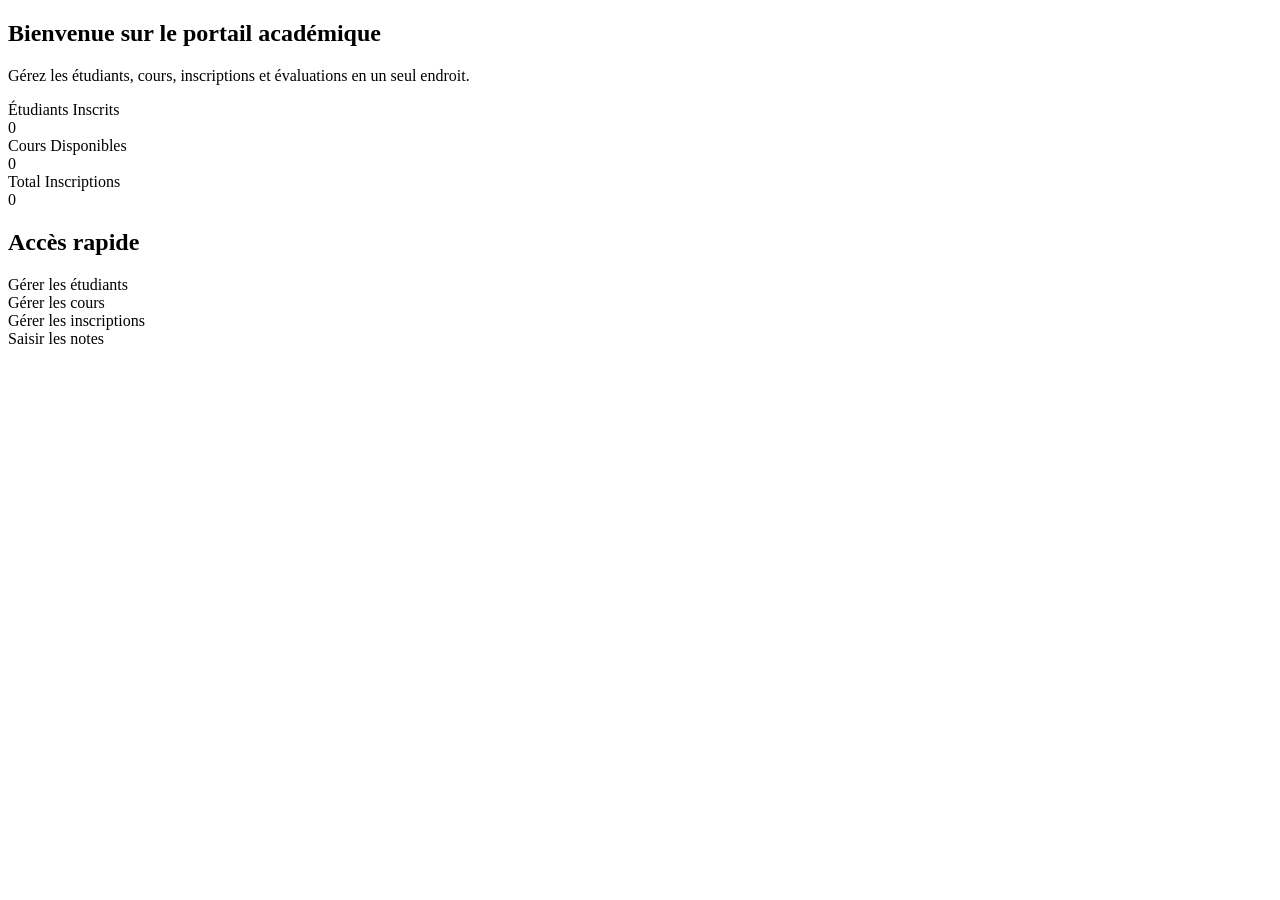
<file: src/main/resources/templates/dashboard/index.html>
<!DOCTYPE html>
<html xmlns:th="http://www.thymeleaf.org" th:replace="~{layout/base :: layout(~{::content})}">
<body>
<div th:fragment="content">

    <section class="d-flex align-items-center justify-content-between gap-4 flex-wrap rounded-4 p-4 p-md-5 mb-4 border border-primary border-opacity-25 dashboard-welcome">
        <div>
            <h1 class="h2 fw-bold mb-2">Bienvenue sur le portail académique</h1>
            <p class="text-app-muted mb-0">Gérez les étudiants, cours, inscriptions et évaluations en un seul endroit.</p>
        </div>
        <div class="dashboard-welcome-icon d-flex align-items-center justify-content-center rounded-4 flex-shrink-0">
            <i class="bi bi-mortarboard-fill"></i>
        </div>
    </section>

    <div class="row g-4 mb-4">
        <div class="col-12 col-lg-4">
            <div class="card h-100 bg-app-panel border-app rounded-4 shadow-app transition-app hover-lift dashboard-stat dashboard-stat-cyan">
                <div class="card-body d-flex align-items-center gap-4 p-4">
                    <div class="dashboard-stat-icon dashboard-stat-icon-cyan d-flex align-items-center justify-content-center rounded-4 flex-shrink-0"><i class="bi bi-people-fill"></i></div>
                    <div>
                        <div class="text-app-muted fw-medium small">Étudiants Inscrits</div>
                        <div class="display-6 fw-bold lh-1 mt-2" th:text="${totalEtudiants}">0</div>
                    </div>
                </div>
            </div>
        </div>
        <div class="col-12 col-lg-4">
            <div class="card h-100 bg-app-panel border-app rounded-4 shadow-app transition-app hover-lift dashboard-stat dashboard-stat-green">
                <div class="card-body d-flex align-items-center gap-4 p-4">
                    <div class="dashboard-stat-icon dashboard-stat-icon-green d-flex align-items-center justify-content-center rounded-4 flex-shrink-0"><i class="bi bi-journal-bookmark-fill"></i></div>
                    <div>
                        <div class="text-app-muted fw-medium small">Cours Disponibles</div>
                        <div class="display-6 fw-bold lh-1 mt-2" th:text="${totalCours}">0</div>
                    </div>
                </div>
            </div>
        </div>
        <div class="col-12 col-lg-4">
            <div class="card h-100 bg-app-panel border-app rounded-4 shadow-app transition-app hover-lift dashboard-stat dashboard-stat-yellow">
                <div class="card-body d-flex align-items-center gap-4 p-4">
                    <div class="dashboard-stat-icon dashboard-stat-icon-yellow d-flex align-items-center justify-content-center rounded-4 flex-shrink-0"><i class="bi bi-card-checklist"></i></div>
                    <div>
                        <div class="text-app-muted fw-medium small">Total Inscriptions</div>
                        <div class="display-6 fw-bold lh-1 mt-2" th:text="${totalInscriptions}">0</div>
                    </div>
                </div>
            </div>
        </div>
    </div>

    <h2 class="h5 fw-semibold mb-3">Accès rapide</h2>
    <div class="row g-3">
        <div class="col-12 col-sm-6 col-xl-3">
            <a th:href="@{/etudiants}" class="card h-100 bg-app-panel border-app rounded-4 text-white text-decoration-none transition-app hover-shift">
                <span class="card-body d-flex align-items-center gap-3 p-3">
                    <i class="bi bi-people fs-4 text-info"></i>
                    <span class="fw-medium">Gérer les étudiants</span>
                </span>
            </a>
        </div>
        <div class="col-12 col-sm-6 col-xl-3">
            <a th:href="@{/cours}" class="card h-100 bg-app-panel border-app rounded-4 text-white text-decoration-none transition-app hover-shift">
                <span class="card-body d-flex align-items-center gap-3 p-3">
                    <i class="bi bi-journal-bookmark fs-4 text-info"></i>
                    <span class="fw-medium">Gérer les cours</span>
                </span>
            </a>
        </div>
        <div class="col-12 col-sm-6 col-xl-3">
            <a th:href="@{/inscriptions}" class="card h-100 bg-app-panel border-app rounded-4 text-white text-decoration-none transition-app hover-shift">
                <span class="card-body d-flex align-items-center gap-3 p-3">
                    <i class="bi bi-card-checklist fs-4 text-info"></i>
                    <span class="fw-medium">Gérer les inscriptions</span>
                </span>
            </a>
        </div>
        <div class="col-12 col-sm-6 col-xl-3">
            <a th:href="@{/notes}" class="card h-100 bg-app-panel border-app rounded-4 text-white text-decoration-none transition-app hover-shift">
                <span class="card-body d-flex align-items-center gap-3 p-3">
                    <i class="bi bi-award fs-4 text-info"></i>
                    <span class="fw-medium">Saisir les notes</span>
                </span>
            </a>
        </div>
    </div>

</div>
</body>
</html>
</file>
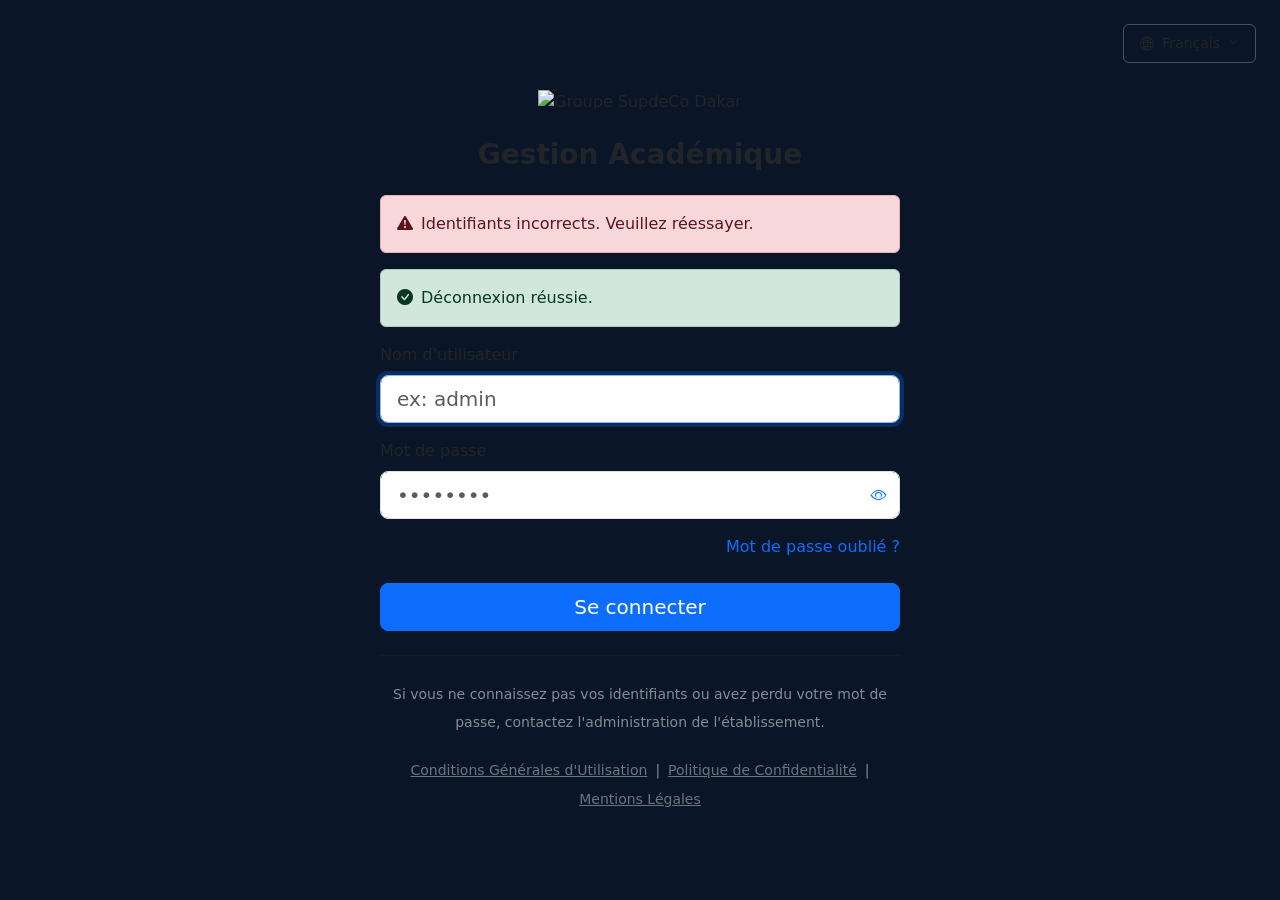
<file: src/main/resources/templates/auth/login.html>
<!DOCTYPE html>
<html xmlns:th="http://www.thymeleaf.org">
<head>
    <meta charset="UTF-8">
    <meta name="viewport" content="width=device-width, initial-scale=1.0">
    <title>Connexion - Groupe SupdeCo Dakar</title>
    <link rel="preconnect" href="https://fonts.googleapis.com">
    <link rel="preconnect" href="https://fonts.gstatic.com" crossorigin>
    <link href="https://cdn.jsdelivr.net/npm/bootstrap@5.3.0/dist/css/bootstrap.min.css" rel="stylesheet">
    <link rel="stylesheet" href="https://cdn.jsdelivr.net/npm/bootstrap-icons@1.11.0/font/bootstrap-icons.css">
    <link rel="stylesheet" th:href="@{/css/style.css}">
</head>
<body>

<main class="min-vh-100 d-flex flex-column align-items-center justify-content-center position-relative p-4" style="background-color: #0a1628">

    <div class="position-absolute top-0 end-0 m-4 d-inline-flex align-items-center gap-2 border border-white border-opacity-25 rounded-2 px-3 py-2 small">
        <i class="bi bi-globe2"></i>
        <span>Français</span>
        <i class="bi bi-chevron-down" style="font-size: 0.7rem;"></i>
    </div>

    <div class="w-100 text-center" style="max-width: 520px">

        <img th:src="@{/images/logo.png}" alt="Groupe SupdeCo Dakar" class="img-fluid mb-4" style="max-height: 110px">

        <h1 class="h3 fw-bold mb-4">Gestion Académique</h1>

        <div th:if="${param.error}" class="alert alert-danger d-flex align-items-center gap-2 text-start">
            <i class="bi bi-exclamation-triangle-fill"></i>
            <span>Identifiants incorrects. Veuillez réessayer.</span>
        </div>
        <div th:if="${param.logout}" class="alert alert-success d-flex align-items-center gap-2 text-start">
            <i class="bi bi-check-circle-fill"></i>
            <span>Déconnexion réussie.</span>
        </div>

        <form class="text-start" th:action="@{/connexion}" method="post">

            <div class="mb-3">
                <label for="username" class="form-label text-app-muted">Nom d'utilisateur</label>
                <input type="text" class="form-control form-control-lg" id="username" name="username" placeholder="ex: admin" required autofocus>
            </div>

            <div class="mb-3 position-relative">
                <label for="password" class="form-label text-app-muted">Mot de passe</label>
                <input type="password" class="form-control form-control-lg pe-5" id="password" name="password" placeholder="••••••••" required>
                <button type="button" class="btn btn-link text-app-subtle position-absolute end-0 bottom-0 mb-1" id="togglePassword" aria-label="Afficher le mot de passe">
                    <i class="bi bi-eye" id="toggleIcon"></i>
                </button>
            </div>

            <a href="#" class="d-block text-end text-decoration-none mb-4" onclick="return false;">Mot de passe oublié ?</a>

            <button type="submit" class="btn btn-primary btn-lg w-100">Se connecter</button>

        </form>

        <hr class="border-secondary border-opacity-25 my-4">

        <p class="text-white-50 small lh-lg mb-0">
            Si vous ne connaissez pas vos identifiants ou avez perdu votre mot de passe,
            contactez l'administration de l'établissement.
        </p>

        <div class="d-flex flex-wrap justify-content-center gap-2 mt-4 small">
            <a href="#" class="link-secondary" onclick="return false;">Conditions Générales d'Utilisation</a><span class="text-white-50">|</span>
            <a href="#" class="link-secondary" onclick="return false;">Politique de Confidentialité</a><span class="text-white-50">|</span>
            <a href="#" class="link-secondary" onclick="return false;">Mentions Légales</a>
        </div>

    </div>
</main>

<script>
    document.getElementById('togglePassword').addEventListener('click', function () {
        var input = document.getElementById('password');
        var icon = document.getElementById('toggleIcon');
        if (input.type === 'password') {
            input.type = 'text';
            icon.classList.replace('bi-eye', 'bi-eye-slash');
        } else {
            input.type = 'password';
            icon.classList.replace('bi-eye-slash', 'bi-eye');
        }
    });
</script>

</body>
</html>
</file>
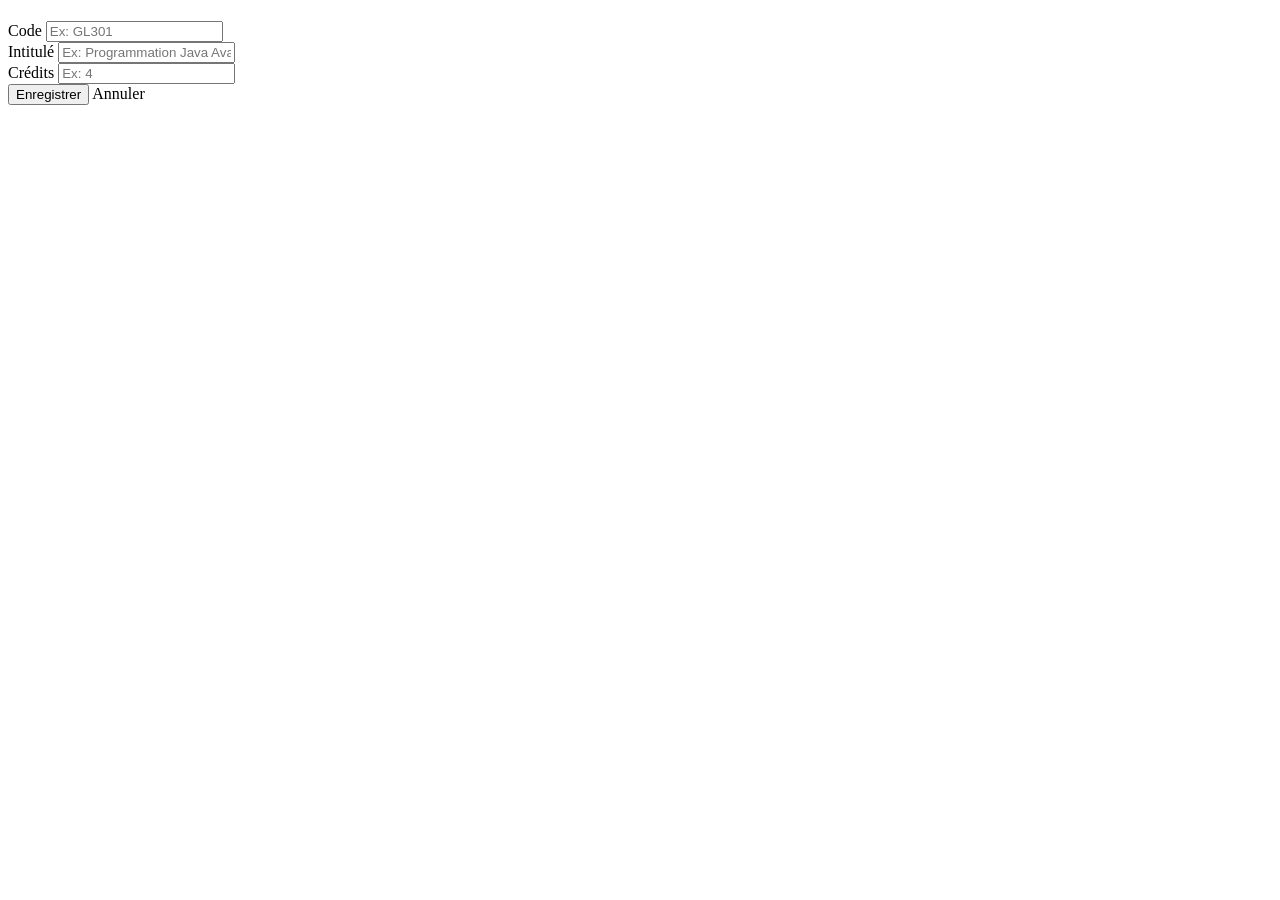
<file: src/main/resources/templates/cours/form.html>
<!DOCTYPE html>
<html xmlns:th="http://www.thymeleaf.org" th:replace="~{layout/base :: layout(~{::content})}">
<body>
<div th:fragment="content">

    <div class="d-flex flex-wrap justify-content-between align-items-start gap-3 mb-4">
        <div>
            <h1 class="h3 fw-bold mb-1" th:text="${cours.id == null ? 'Nouveau Cours' : 'Modifier Cours'}"></h1>
            <p class="text-app-muted mb-0" th:text="${cours.id == null ? 'Ajoutez un nouveau cours au catalogue' : 'Modifiez les informations du cours'}"></p>
        </div>
    </div>

    <div class="card bg-app-panel border-app rounded-4 shadow-app">
        <div class="card-body p-4 p-md-5">
            <form th:action="@{/cours/enregistrer}" th:object="${cours}" method="post">
                <input type="hidden" th:field="*{id}">

                <div class="mb-3">
                    <label for="code" class="form-label text-app-muted">Code</label>
                    <input type="text" class="form-control" id="code" th:field="*{code}" placeholder="Ex: GL301" required>
                </div>

                <div class="mb-3">
                    <label for="intitule" class="form-label text-app-muted">Intitulé</label>
                    <input type="text" class="form-control" id="intitule" th:field="*{intitule}" placeholder="Ex: Programmation Java Avancée" required>
                </div>

                <div class="mb-3">
                    <label for="credits" class="form-label text-app-muted">Crédits</label>
                    <input type="number" class="form-control" id="credits" th:field="*{credits}" required min="1" placeholder="Ex: 4">
                </div>

                <div class="d-flex gap-2 mt-4 pt-4 border-top border-app">
                    <button type="submit" class="btn btn-primary">
                        <i class="bi bi-check-lg"></i> Enregistrer
                    </button>
                    <a th:href="@{/cours}" class="btn btn-outline-light">
                        <i class="bi bi-arrow-left"></i> Annuler
                    </a>
                </div>
            </form>
        </div>
    </div>

</div>
</body>
</html>
</file>
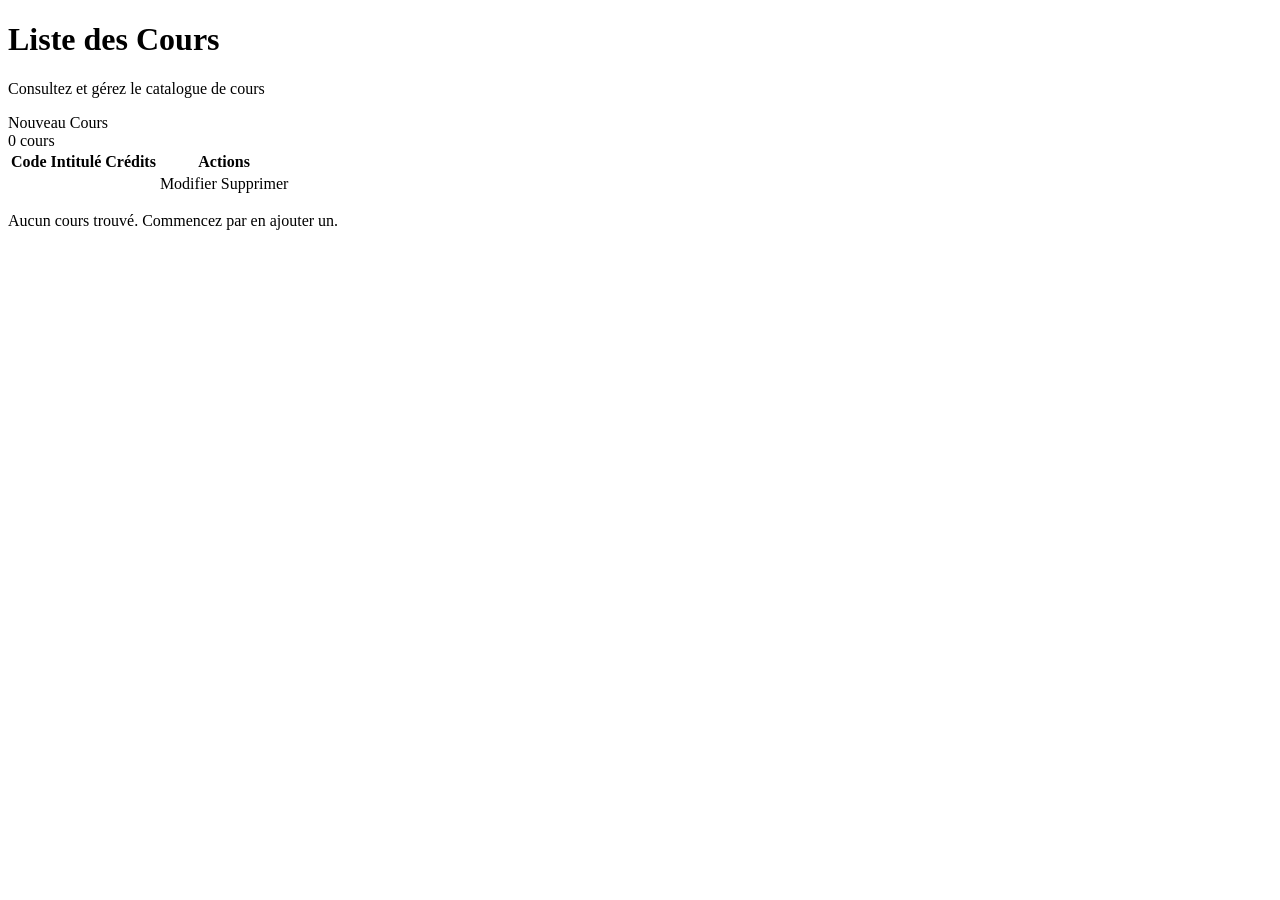
<file: src/main/resources/templates/cours/liste.html>
<!DOCTYPE html>
<html xmlns:th="http://www.thymeleaf.org" th:replace="~{layout/base :: layout(~{::content})}">
<body>
<div th:fragment="content">

    <div class="d-flex flex-wrap justify-content-between align-items-start gap-3 mb-4">
        <div>
            <h1 class="h3 fw-bold mb-1">Liste des Cours</h1><p class="text-app-muted mb-0">Consultez et gérez le catalogue de cours</p>
        </div>
        <a th:href="@{/cours/nouveau}" class="btn btn-primary">
            <i class="bi bi-plus-circle"></i> Nouveau Cours
        </a>
    </div>

    <div class="card bg-app-panel border-app rounded-4 shadow-app">
        <div class="card-body p-0" th:if="${!#lists.isEmpty(cours)}">
            <div class="d-inline-flex align-items-center gap-2 m-4 px-3 py-1 rounded-pill border border-app text-app-muted small">
                <i class="bi bi-journal-bookmark"></i>
                <span th:text="${#lists.size(cours)} + ' cours'">0 cours</span>
            </div>
            <div class="table-responsive">
                <table class="table align-middle mb-0">
                    <thead>
                        <tr>
                            <th>Code</th>
                            <th>Intitulé</th>
                            <th>Crédits</th>
                            <th>Actions</th>
                        </tr>
                    </thead>
                    <tbody>
                        <tr th:each="c : ${cours}">
                            <td><span class="badge text-bg-primary font-monospace" th:text="${c.code}"></span></td>
                            <td th:text="${c.intitule}"></td>
                            <td><span class="badge text-bg-secondary" th:text="${c.credits} + ' crédits'"></span></td>
                            <td class="text-nowrap">
                                <a th:href="@{/cours/modifier/{id}(id=${c.id})}" class="btn btn-sm btn-outline-warning">
                                    <i class="bi bi-pencil"></i> Modifier
                                </a>
                                <a th:href="@{/cours/supprimer/{id}(id=${c.id})}" class="btn btn-sm btn-outline-danger" onclick="return confirm('Êtes-vous sûr ?')">
                                    <i class="bi bi-trash"></i> Supprimer
                                </a>
                            </td>
                        </tr>
                    </tbody>
                </table>
            </div>
        </div>
        <div class="text-center text-app-subtle p-5" th:if="${#lists.isEmpty(cours)}">
            <i class="bi bi-journal-bookmark"></i>
            <p>Aucun cours trouvé. Commencez par en ajouter un.</p>
        </div>
    </div>

</div>
</body>
</html>
</file>
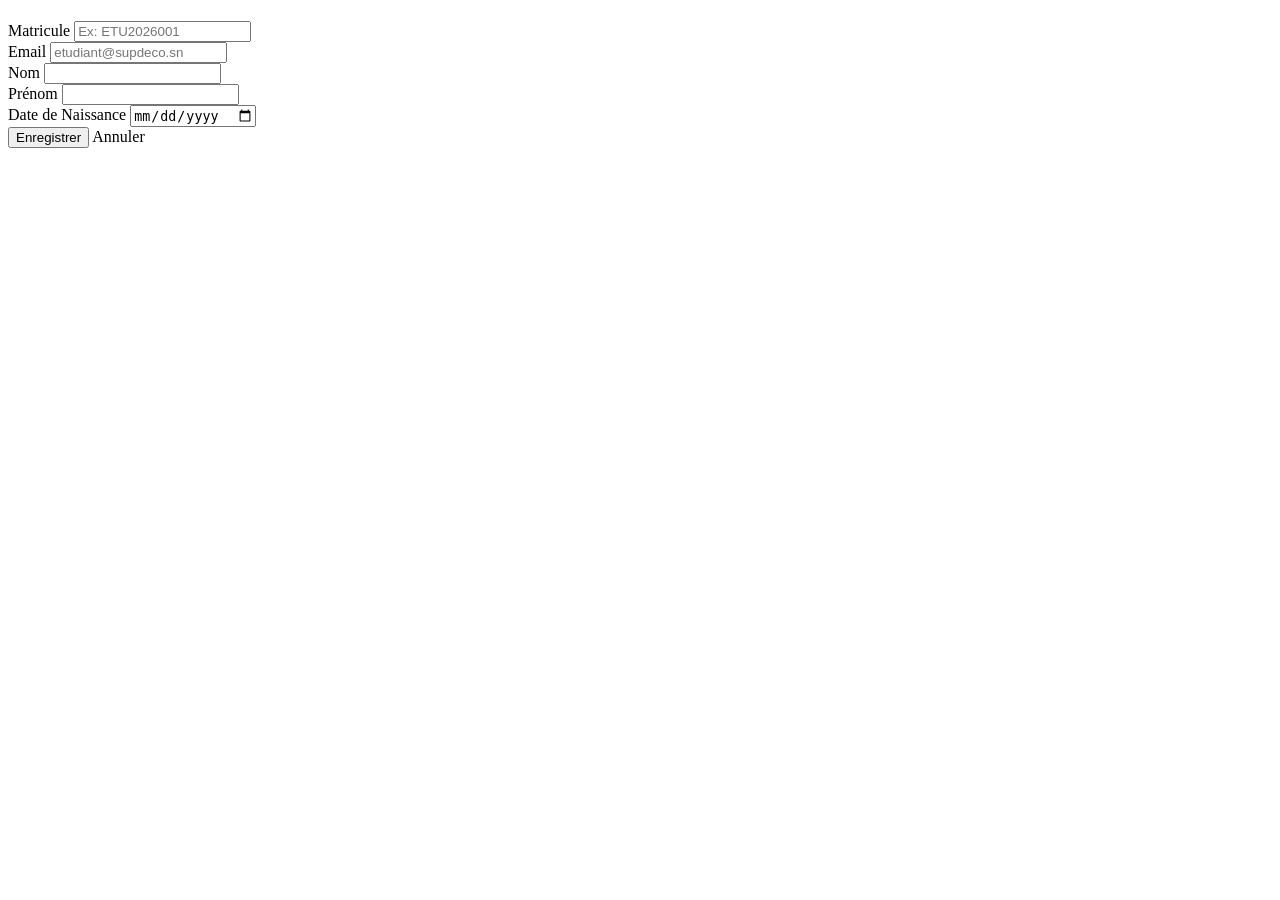
<file: src/main/resources/templates/etudiant/form.html>
<!DOCTYPE html>
<html xmlns:th="http://www.thymeleaf.org" th:replace="~{layout/base :: layout(~{::content})}">
<body>
<div th:fragment="content">

    <div class="d-flex flex-wrap justify-content-between align-items-start gap-3 mb-4">
        <div>
            <h1 class="h3 fw-bold mb-1" th:text="${etudiant.id == null ? 'Nouvel Étudiant' : 'Modifier Étudiant'}"></h1>
            <p class="text-app-muted mb-0" th:text="${etudiant.id == null ? 'Remplissez les informations pour créer un étudiant' : 'Modifiez les informations de cet étudiant'}"></p>
        </div>
    </div>

    <div class="card bg-app-panel border-app rounded-4 shadow-app"><div class="card-body p-4 p-md-5">
            <form th:action="@{/etudiants/enregistrer}" th:object="${etudiant}" method="post">
                <input type="hidden" th:field="*{id}">

                <div class="row">
                    <div class="col-md-6 mb-3">
                        <label for="matricule" class="form-label text-app-muted">Matricule</label>
                        <input type="text" class="form-control" id="matricule" th:field="*{matricule}" placeholder="Ex: ETU2026001" required>
                    </div>
                    <div class="col-md-6 mb-3">
                        <label for="email" class="form-label text-app-muted">Email</label>
                        <input type="email" class="form-control" id="email" th:field="*{email}" placeholder="etudiant@supdeco.sn" required>
                    </div>
                </div>

                <div class="row">
                    <div class="col-md-6 mb-3">
                        <label for="nom" class="form-label text-app-muted">Nom</label>
                        <input type="text" class="form-control" id="nom" th:field="*{nom}" required>
                    </div>
                    <div class="col-md-6 mb-3">
                        <label for="prenom" class="form-label text-app-muted">Prénom</label>
                        <input type="text" class="form-control" id="prenom" th:field="*{prenom}" required>
                    </div>
                </div>

                <div class="mb-3">
                    <label for="dateNaissance" class="form-label text-app-muted">Date de Naissance</label>
                    <input type="date" class="form-control" id="dateNaissance" th:field="*{dateNaissance}">
                </div>

                <div class="d-flex gap-2 mt-4 pt-4 border-top border-app">
                    <button type="submit" class="btn btn-primary">
                        <i class="bi bi-check-lg"></i> Enregistrer
                    </button>
                    <a th:href="@{/etudiants}" class="btn btn-outline-light">
                        <i class="bi bi-arrow-left"></i> Annuler
                    </a>
                </div>
            </form>
        </div>
    </div>

</div>
</body>
</html>
</file>
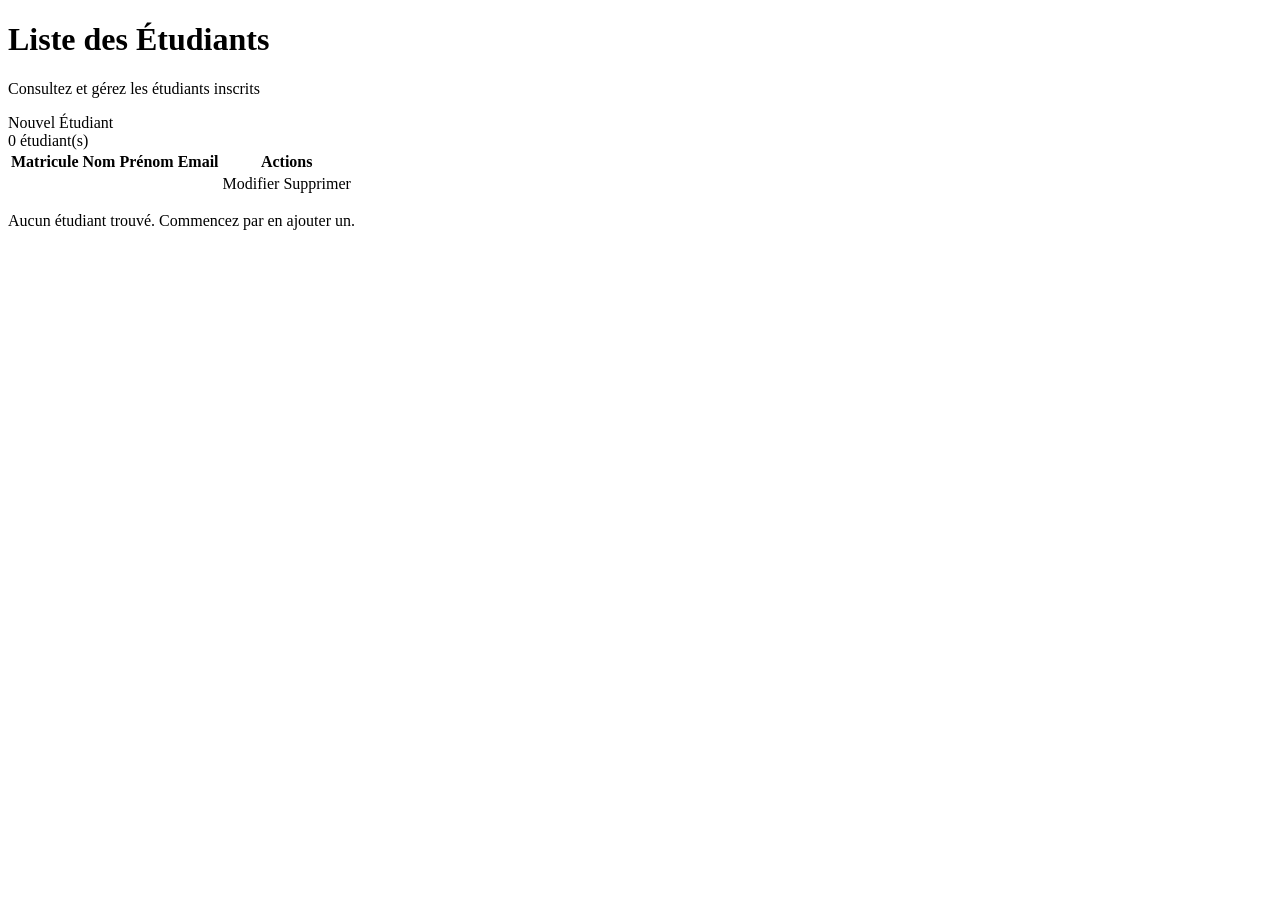
<file: src/main/resources/templates/etudiant/liste.html>
<!DOCTYPE html>
<html xmlns:th="http://www.thymeleaf.org" th:replace="~{layout/base :: layout(~{::content})}">
<body>
<div th:fragment="content">

    <div class="d-flex flex-wrap justify-content-between align-items-start gap-3 mb-4">
        <div>
            <h1 class="h3 fw-bold mb-1">Liste des Étudiants</h1><p class="text-app-muted mb-0">Consultez et gérez les étudiants inscrits</p>
        </div>
        <a th:href="@{/etudiants/nouveau}" class="btn btn-primary">
            <i class="bi bi-plus-circle"></i> Nouvel Étudiant
        </a>
    </div>

    <div class="card bg-app-panel border-app rounded-4 shadow-app">
        <div class="card-body p-0" th:if="${!#lists.isEmpty(etudiants)}">
            <div class="d-inline-flex align-items-center gap-2 m-4 px-3 py-1 rounded-pill border border-app text-app-muted small">
                <i class="bi bi-people"></i>
                <span th:text="${#lists.size(etudiants)} + ' étudiant(s)'">0 étudiant(s)</span>
            </div>
            <div class="table-responsive">
                <table class="table align-middle mb-0">
                    <thead>
                        <tr>
                            <th>Matricule</th>
                            <th>Nom</th>
                            <th>Prénom</th>
                            <th>Email</th>
                            <th>Actions</th>
                        </tr>
                    </thead>
                    <tbody>
                        <tr th:each="etudiant : ${etudiants}">
                            <td><span class="badge text-bg-primary font-monospace" th:text="${etudiant.matricule}"></span></td>
                            <td th:text="${etudiant.nom}"></td>
                            <td th:text="${etudiant.prenom}"></td>
                            <td th:text="${etudiant.email}"></td>
                            <td class="text-nowrap">
                                <a th:href="@{/etudiants/modifier/{id}(id=${etudiant.id})}" class="btn btn-sm btn-outline-warning">
                                    <i class="bi bi-pencil"></i> Modifier
                                </a>
                                <a th:href="@{/etudiants/supprimer/{id}(id=${etudiant.id})}" class="btn btn-sm btn-outline-danger" onclick="return confirm('Êtes-vous sûr ?')">
                                    <i class="bi bi-trash"></i> Supprimer
                                </a>
                            </td>
                        </tr>
                    </tbody>
                </table>
            </div>
        </div>
        <div class="text-center text-app-subtle p-5" th:if="${#lists.isEmpty(etudiants)}">
            <i class="bi bi-people"></i>
            <p>Aucun étudiant trouvé. Commencez par en ajouter un.</p>
        </div>
    </div>

</div>
</body>
</html>
</file>
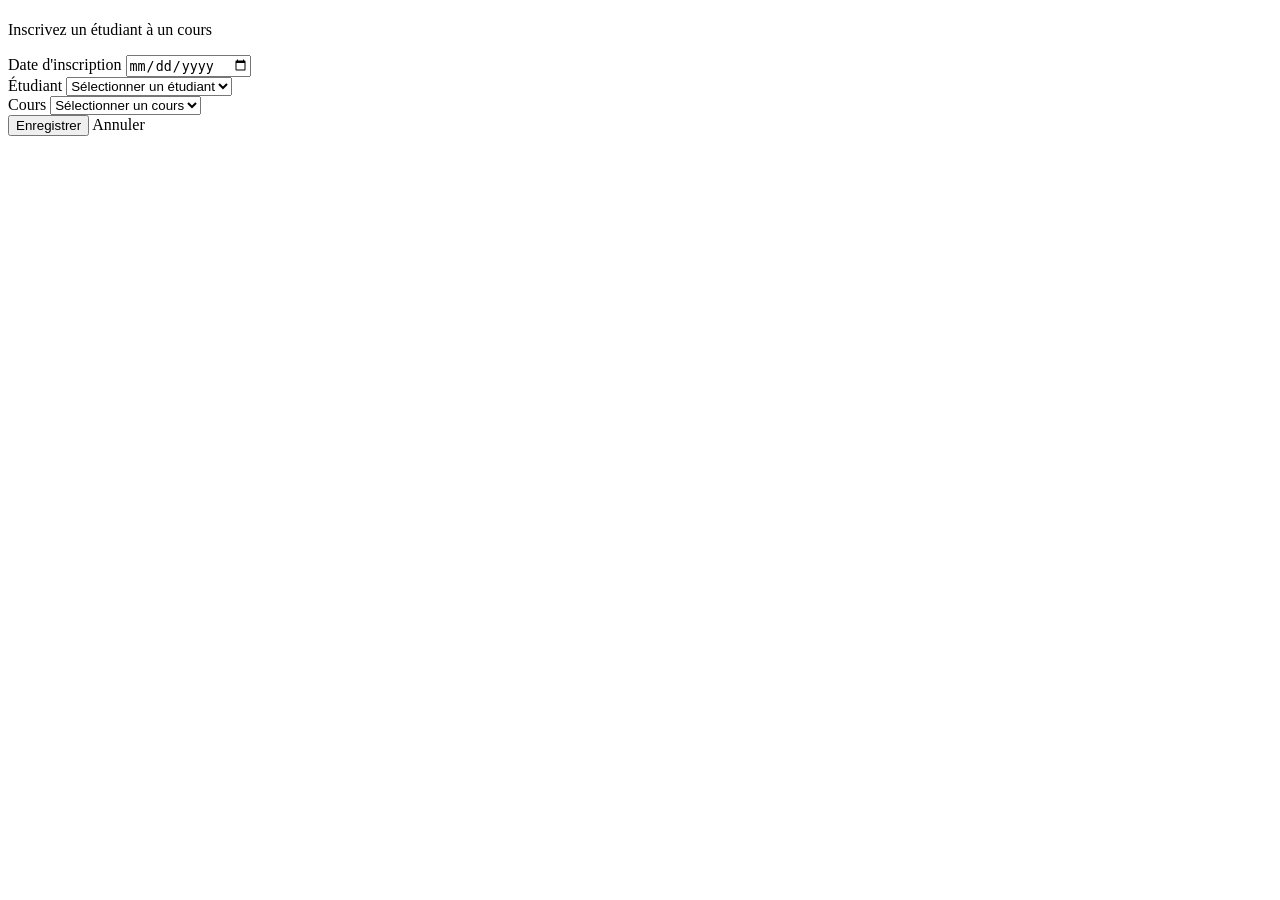
<file: src/main/resources/templates/inscription/form.html>
<!DOCTYPE html>
<html xmlns:th="http://www.thymeleaf.org" th:replace="~{layout/base :: layout(~{::content})}">
<body>
<div th:fragment="content">

    <div class="d-flex flex-wrap justify-content-between align-items-start gap-3 mb-4">
        <div>
            <h1 class="h3 fw-bold mb-1" th:text="${inscription.id == null ? 'Nouvelle Inscription' : 'Modifier Inscription'}"></h1>
            <p class="text-app-muted mb-0">Inscrivez un étudiant à un cours</p>
        </div>
    </div>

    <div class="card bg-app-panel border-app rounded-4 shadow-app"><div class="card-body p-4 p-md-5">
            <form th:action="@{/inscriptions/enregistrer}" th:object="${inscription}" method="post">
                <input type="hidden" th:field="*{id}">

                <div class="mb-3">
                    <label for="dateInscription" class="form-label text-app-muted">Date d'inscription</label>
                    <input type="date" class="form-control" id="dateInscription" th:field="*{dateInscription}" required>
                </div>

                <div class="mb-3">
                    <label for="etudiant" class="form-label text-app-muted">Étudiant</label>
                    <select class="form-select" id="etudiant" th:field="*{etudiant}" required>
                        <option value="">Sélectionner un étudiant</option>
                        <option th:each="etu : ${etudiants}" th:value="${etu.id}" th:text="${etu.matricule + ' - ' + etu.prenom + ' ' + etu.nom}"></option>
                    </select>
                </div>

                <div class="mb-3">
                    <label for="cours" class="form-label text-app-muted">Cours</label>
                    <select class="form-select" id="cours" th:field="*{cours}" required>
                        <option value="">Sélectionner un cours</option>
                        <option th:each="c : ${coursList}" th:value="${c.id}" th:text="${c.code + ' - ' + c.intitule}"></option>
                    </select>
                </div>

                <div class="d-flex gap-2 mt-4 pt-4 border-top border-app">
                    <button type="submit" class="btn btn-primary">
                        <i class="bi bi-check-lg"></i> Enregistrer
                    </button>
                    <a th:href="@{/inscriptions}" class="btn btn-outline-light">
                        <i class="bi bi-arrow-left"></i> Annuler
                    </a>
                </div>
            </form>
        </div>
    </div>

</div>
</body>
</html>
</file>
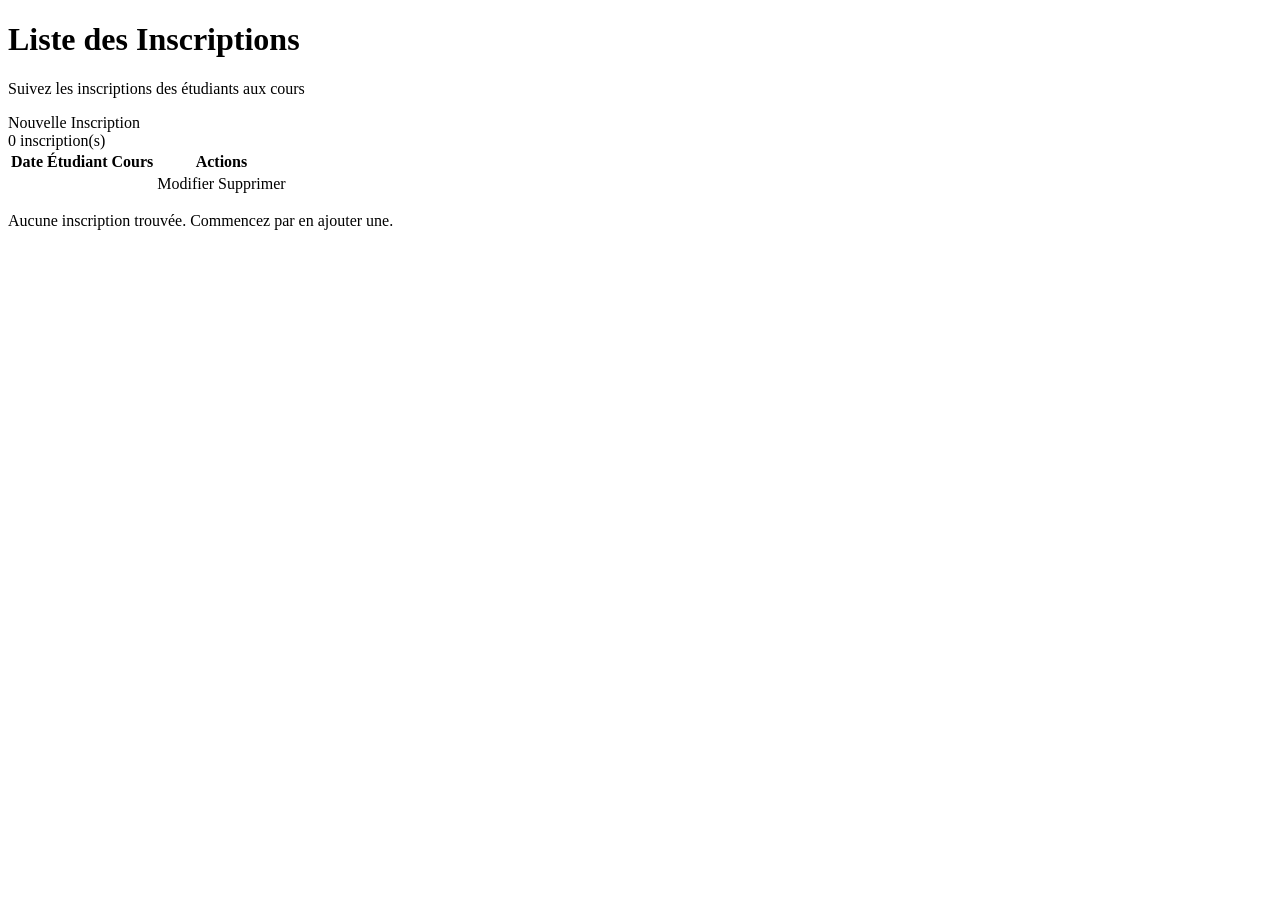
<file: src/main/resources/templates/inscription/liste.html>
<!DOCTYPE html>
<html xmlns:th="http://www.thymeleaf.org" th:replace="~{layout/base :: layout(~{::content})}">
<body>
<div th:fragment="content">

    <div class="d-flex flex-wrap justify-content-between align-items-start gap-3 mb-4">
        <div>
            <h1 class="h3 fw-bold mb-1">Liste des Inscriptions</h1><p class="text-app-muted mb-0">Suivez les inscriptions des étudiants aux cours</p>
        </div>
        <a th:href="@{/inscriptions/nouveau}" class="btn btn-primary">
            <i class="bi bi-plus-circle"></i> Nouvelle Inscription
        </a>
    </div>

    <div class="card bg-app-panel border-app rounded-4 shadow-app">
        <div class="card-body p-0" th:if="${!#lists.isEmpty(inscriptions)}">
            <div class="d-inline-flex align-items-center gap-2 m-4 px-3 py-1 rounded-pill border border-app text-app-muted small">
                <i class="bi bi-card-checklist"></i>
                <span th:text="${#lists.size(inscriptions)} + ' inscription(s)'">0 inscription(s)</span>
            </div>
            <div class="table-responsive">
                <table class="table align-middle mb-0">
                    <thead>
                        <tr>
                            <th>Date</th>
                            <th>Étudiant</th>
                            <th>Cours</th>
                            <th>Actions</th>
                        </tr>
                    </thead>
                    <tbody>
                        <tr th:each="inscription : ${inscriptions}">
                            <td th:text="${inscription.dateInscription}"></td>
                            <td th:text="${inscription.etudiant.prenom + ' ' + inscription.etudiant.nom}"></td>
                            <td th:text="${inscription.cours.intitule}"></td>
                            <td class="text-nowrap">
                                <a th:href="@{/inscriptions/modifier/{id}(id=${inscription.id})}" class="btn btn-sm btn-outline-warning">
                                    <i class="bi bi-pencil"></i> Modifier
                                </a>
                                <a th:href="@{/inscriptions/supprimer/{id}(id=${inscription.id})}" class="btn btn-sm btn-outline-danger" onclick="return confirm('Êtes-vous sûr ?')">
                                    <i class="bi bi-trash"></i> Supprimer
                                </a>
                            </td>
                        </tr>
                    </tbody>
                </table>
            </div>
        </div>
        <div class="text-center text-app-subtle p-5" th:if="${#lists.isEmpty(inscriptions)}">
            <i class="bi bi-card-checklist"></i>
            <p>Aucune inscription trouvée. Commencez par en ajouter une.</p>
        </div>
    </div>

</div>
</body>
</html>
</file>
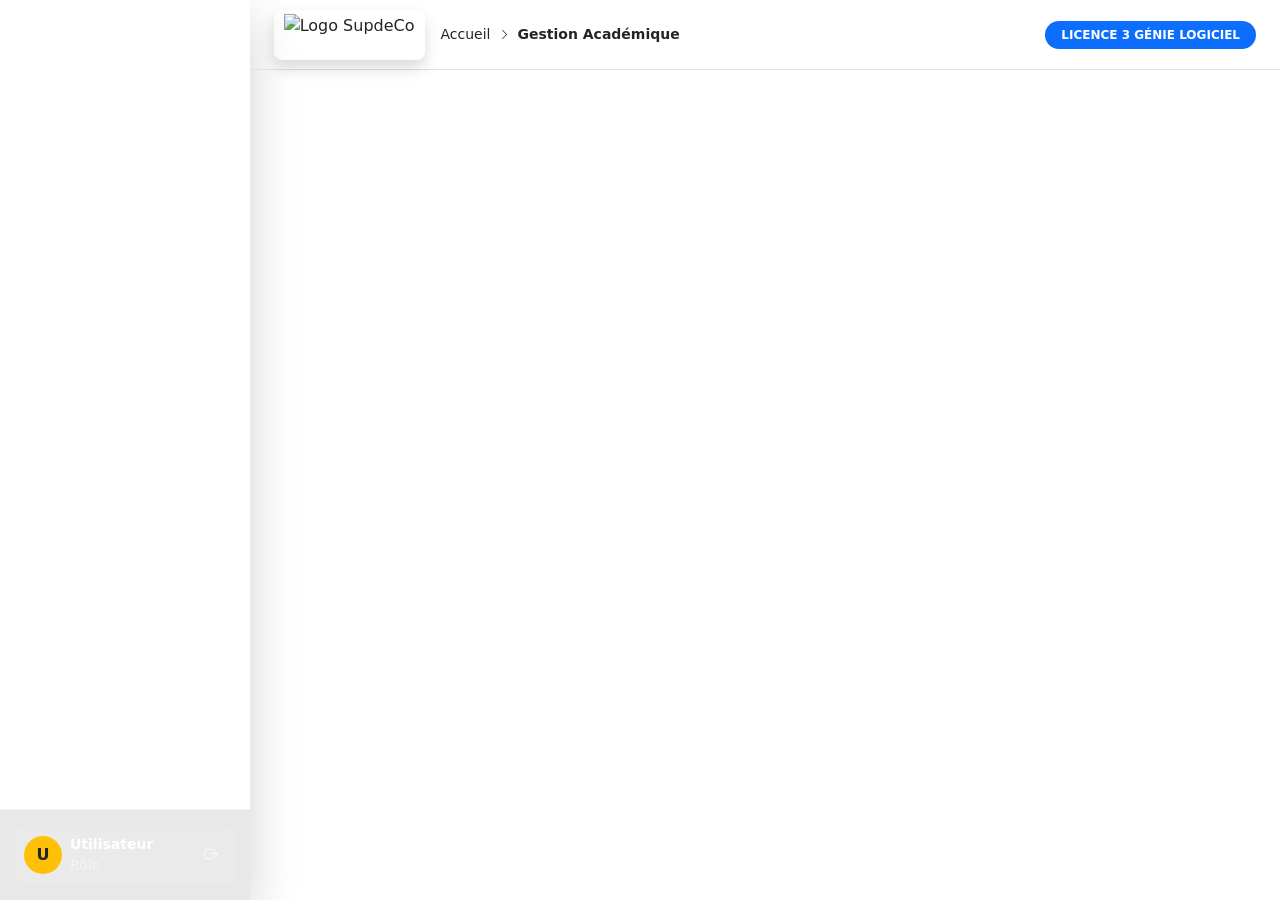
<file: src/main/resources/templates/layout/base.html>
<!DOCTYPE html>
<html xmlns:th="http://www.thymeleaf.org" th:fragment="layout(content)">
<head>
    <meta charset="UTF-8">
    <meta name="viewport" content="width=device-width, initial-scale=1.0">
    <title>Groupe SupdeCo Dakar - Gestion Académique</title>
    <link rel="preconnect" href="https://fonts.googleapis.com">
    <link rel="preconnect" href="https://fonts.gstatic.com" crossorigin>
    <link href="https://cdn.jsdelivr.net/npm/bootstrap@5.3.0/dist/css/bootstrap.min.css" rel="stylesheet">
    <link rel="stylesheet" href="https://cdn.jsdelivr.net/npm/bootstrap-icons@1.11.0/font/bootstrap-icons.css">
    <link rel="stylesheet" th:href="@{/css/style.css}">
</head>
<body>
<div class="d-flex min-vh-100">
    <!-- Sidebar -->
    <aside id="appSidebar" class="app-sidebar d-none d-md-flex flex-column flex-shrink-0 vh-100 sticky-top bg-sidebar-solid text-white shadow-lg" th:if="${#authorization.expression('isAuthenticated()')}">
        <div class="d-flex align-items-center px-4 border-bottom border-white border-opacity-10 sidebar-top">
            <button id="sidebarToggle" type="button" class="btn btn-link text-white p-0 border-0 sidebar-toggle" aria-label="Fermer la sidebar" aria-expanded="true">
                <i class="bi bi-chevron-left fs-4"></i>
            </button>
        </div>
        <nav class="nav flex-column flex-grow-1 overflow-auto py-2">
            <span class="sidebar-section-title px-4 pt-3 pb-2">Navigation</span>
            <a th:href="@{/tableau-de-bord}" class="sidebar-menu-link nav-link text-white d-flex align-items-center gap-3 px-4" th:classappend="${#httpServletRequest != null and #httpServletRequest.requestURI.startsWith('/tableau-de-bord') ? 'active fw-semibold' : ''}">
                <i class="bi bi-house fs-4"></i>
                <span class="sidebar-label">Tableau de bord</span>
            </a>
            <span class="sidebar-section-title px-4 pt-3 pb-2">Gestion Académique</span>
            <a th:href="@{/etudiants}" class="sidebar-menu-link nav-link text-white d-flex align-items-center gap-3 px-4" th:classappend="${#httpServletRequest != null and #httpServletRequest.requestURI.startsWith('/etudiants') ? 'active fw-semibold' : ''}">
                <i class="bi bi-people fs-4"></i>
                <span class="sidebar-label">Étudiants</span>
            </a>
            <a th:href="@{/cours}" class="sidebar-menu-link nav-link text-white d-flex align-items-center gap-3 px-4" th:classappend="${#httpServletRequest != null and #httpServletRequest.requestURI.startsWith('/cours') ? 'active fw-semibold' : ''}">
                <i class="bi bi-mortarboard fs-4"></i>
                <span class="sidebar-label">Cours</span>
            </a>
            <a th:href="@{/inscriptions}" class="sidebar-menu-link nav-link text-white d-flex align-items-center gap-3 px-4" th:classappend="${#httpServletRequest != null and #httpServletRequest.requestURI.startsWith('/inscriptions') ? 'active fw-semibold' : ''}">
                <i class="bi bi-briefcase fs-4"></i>
                <span class="sidebar-label">Inscriptions</span>
            </a>
            <a th:href="@{/notes}" class="sidebar-menu-link nav-link text-white d-flex align-items-center gap-3 px-4" th:classappend="${#httpServletRequest != null and #httpServletRequest.requestURI.startsWith('/notes') ? 'active fw-semibold' : ''}">
                <i class="bi bi-table fs-4"></i>
                <span class="sidebar-label">Notes &amp; Évaluations</span>
            </a>
        </nav>
        <div class="sidebar-footer border-top border-white border-opacity-25 p-3 bg-dark bg-opacity-10">
            <div class="d-flex align-items-center gap-2 rounded-3 bg-white bg-opacity-10 p-2">
                <span class="d-inline-flex align-items-center justify-content-center rounded-circle bg-warning text-dark fw-bold flex-shrink-0" style="width: 38px; height: 38px" th:text="${#strings.substring(#authentication.name, 0, 1).toUpperCase()}">U</span>
                <div class="sidebar-user-info flex-grow-1 overflow-hidden">
                    <div class="fw-semibold text-truncate small" th:text="${#authentication.name}">Utilisateur</div>
                    <div class="text-white-50 small" th:text="${#authorization.expression('hasRole(''ADMIN'')') ? 'Administrateur' : 'Enseignant'}">Rôle</div>
                </div>
                <form th:action="@{/deconnexion}" method="post" class="m-0"><button type="submit" class="btn btn-sm btn-outline-light border-0" title="Déconnexion"><i class="bi bi-box-arrow-right"></i></button></form>
            </div>
        </div>
    </aside>

    <!-- Main Section -->
    <main class="d-flex flex-column flex-grow-1" style="min-width: 0">

    <!-- Topbar Navigation -->
    <header class="sticky-top d-flex align-items-center justify-content-between gap-3 px-3 px-md-4 border-bottom border-app bg-app-topbar" style="min-height: 70px" th:if="${#authorization.expression('isAuthenticated()')}">
        <div class="d-flex align-items-center gap-3">
            <img th:src="@{/images/logo.png}" alt="Logo SupdeCo" class="rounded-3 shadow" style="height: 50px; padding: 4px 10px">
            <div class="small"><span class="text-app-subtle">Accueil</span><i class="bi bi-chevron-right mx-2 text-app-subtle" style="font-size: .7rem"></i><strong th:text="${pageTitle != null ? pageTitle : 'Gestion Académique'}">Gestion Académique</strong></div>
        </div>
        <span class="d-none d-sm-inline-block badge rounded-pill text-bg-primary px-3 py-2 fw-semibold">LICENCE 3 GÉNIE LOGICIEL</span>
    </header>

    <!-- Dynamic Content -->
    <div class="app-content flex-grow-1 p-3 p-md-5">
        <div th:replace="${content}"></div>
    </div>
</main>
</div>

<script src="https://cdn.jsdelivr.net/npm/bootstrap@5.3.0/dist/js/bootstrap.bundle.min.js"></script>
<script>
    document.addEventListener('DOMContentLoaded', function () {
        const sidebar = document.getElementById('appSidebar');
        const toggle = document.getElementById('sidebarToggle');

        if (!sidebar || !toggle) {
            return;
        }

        toggle.addEventListener('click', function () {
            const isCollapsed = sidebar.classList.toggle('is-collapsed');
            toggle.setAttribute('aria-expanded', String(!isCollapsed));
            toggle.setAttribute('aria-label', isCollapsed ? 'Ouvrir la sidebar' : 'Fermer la sidebar');
            toggle.querySelector('i').className = isCollapsed ? 'bi bi-chevron-right fs-4' : 'bi bi-chevron-left fs-4';
        });
    });
</script>
</body>
</html>
</file>
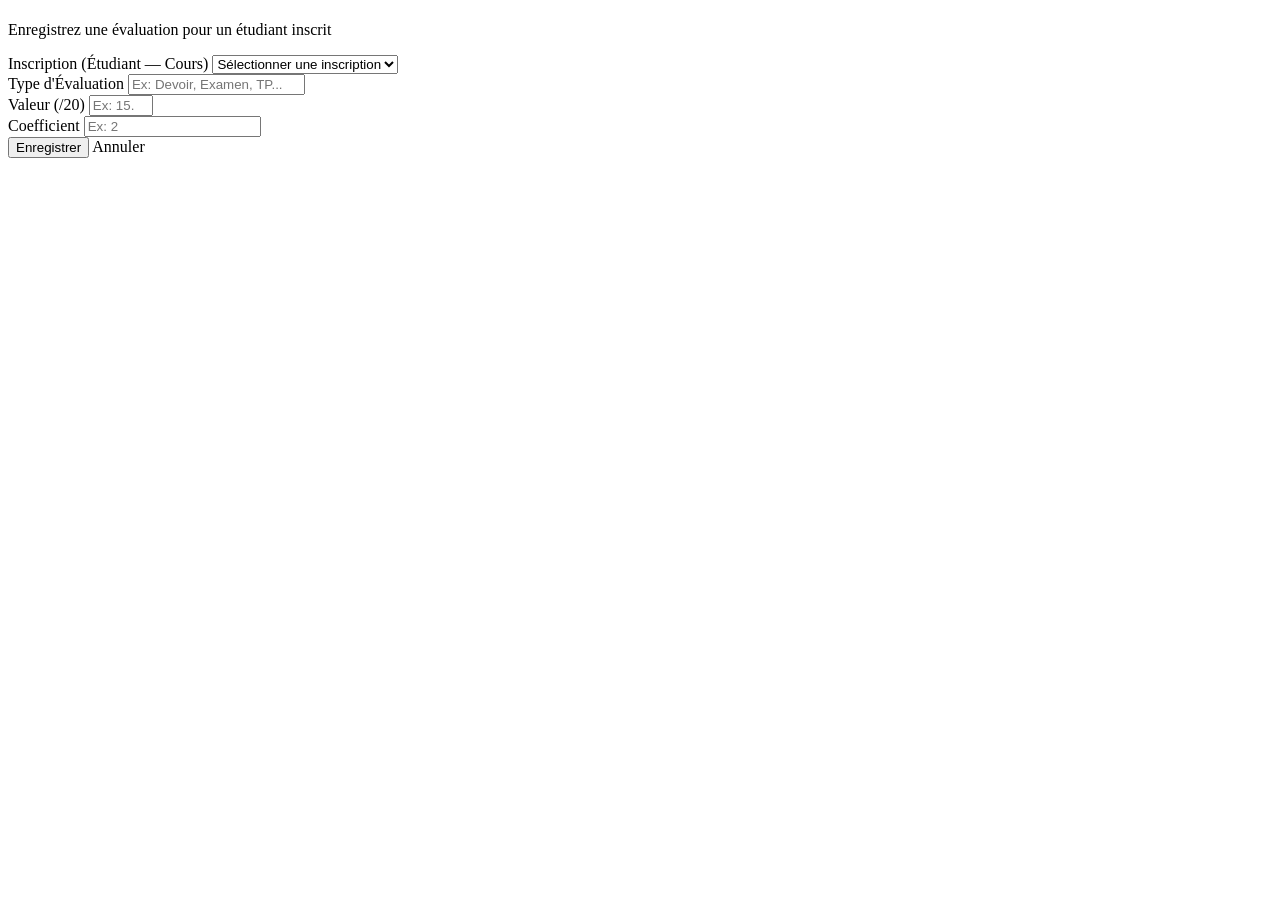
<file: src/main/resources/templates/note/form.html>
<!DOCTYPE html>
<html xmlns:th="http://www.thymeleaf.org" th:replace="~{layout/base :: layout(~{::content})}">
<body>
<div th:fragment="content">

    <div class="d-flex flex-wrap justify-content-between align-items-start gap-3 mb-4">
        <div>
            <h1 class="h3 fw-bold mb-1" th:text="${note.id == null ? 'Saisir une Note' : 'Modifier Note'}"></h1>
            <p class="text-app-muted mb-0">Enregistrez une évaluation pour un étudiant inscrit</p>
        </div>
    </div>

    <div class="card bg-app-panel border-app rounded-4 shadow-app"><div class="card-body p-4 p-md-5">
            <form th:action="@{/notes/enregistrer}" th:object="${note}" method="post">
                <input type="hidden" th:field="*{id}">

                <div class="mb-3">
                    <label for="inscription" class="form-label text-app-muted">Inscription (Étudiant — Cours)</label>
                    <select class="form-select" id="inscription" th:field="*{inscription}" required>
                        <option value="">Sélectionner une inscription</option>
                        <option th:each="insc : ${inscriptions}" th:value="${insc.id}" th:text="${insc.etudiant.prenom + ' ' + insc.etudiant.nom + ' — ' + insc.cours.intitule}"></option>
                    </select>
                </div>

                <div class="mb-3">
                    <label for="typeEvaluation" class="form-label text-app-muted">Type d'Évaluation</label>
                    <input type="text" class="form-control" id="typeEvaluation" th:field="*{typeEvaluation}" placeholder="Ex: Devoir, Examen, TP..." required>
                </div>

                <div class="row">
                    <div class="col-md-6 mb-3">
                        <label for="valeur" class="form-label text-app-muted">Valeur (/20)</label>
                        <input type="number" step="0.5" min="0" max="20" class="form-control" id="valeur" th:field="*{valeur}" placeholder="Ex: 15.5" required>
                    </div>
                    <div class="col-md-6 mb-3">
                        <label for="coefficient" class="form-label text-app-muted">Coefficient</label>
                        <input type="number" step="0.5" min="1" class="form-control" id="coefficient" th:field="*{coefficient}" placeholder="Ex: 2" required>
                    </div>
                </div>

                <div class="d-flex gap-2 mt-4 pt-4 border-top border-app">
                    <button type="submit" class="btn btn-primary">
                        <i class="bi bi-check-lg"></i> Enregistrer
                    </button>
                    <a th:href="@{/notes}" class="btn btn-outline-light">
                        <i class="bi bi-arrow-left"></i> Annuler
                    </a>
                </div>
            </form>
        </div>
    </div>

</div>
</body>
</html>
</file>
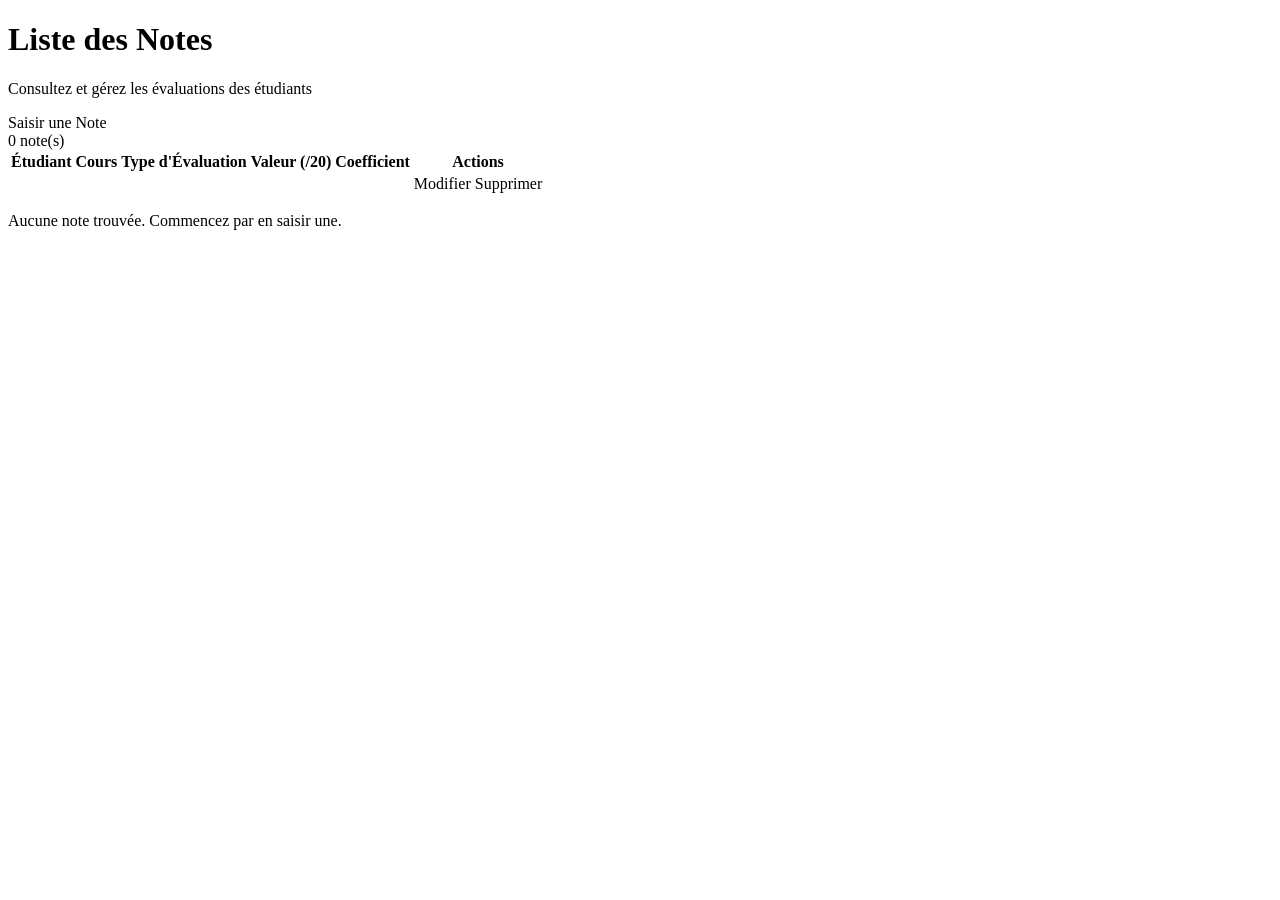
<file: src/main/resources/templates/note/liste.html>
<!DOCTYPE html>
<html xmlns:th="http://www.thymeleaf.org" th:replace="~{layout/base :: layout(~{::content})}">
<body>
<div th:fragment="content">

    <div class="d-flex flex-wrap justify-content-between align-items-start gap-3 mb-4">
        <div>
            <h1 class="h3 fw-bold mb-1">Liste des Notes</h1><p class="text-app-muted mb-0">Consultez et gérez les évaluations des étudiants</p>
        </div>
        <a th:href="@{/notes/nouveau}" class="btn btn-primary">
            <i class="bi bi-plus-circle"></i> Saisir une Note
        </a>
    </div>

    <div class="card bg-app-panel border-app rounded-4 shadow-app">
        <div class="card-body p-0" th:if="${!#lists.isEmpty(notes)}">
            <div class="d-inline-flex align-items-center gap-2 m-4 px-3 py-1 rounded-pill border border-app text-app-muted small">
                <i class="bi bi-award"></i>
                <span th:text="${#lists.size(notes)} + ' note(s)'">0 note(s)</span>
            </div>
            <div class="table-responsive">
                <table class="table align-middle mb-0">
                    <thead>
                        <tr>
                            <th>Étudiant</th>
                            <th>Cours</th>
                            <th>Type d'Évaluation</th>
                            <th>Valeur (/20)</th>
                            <th>Coefficient</th>
                            <th>Actions</th>
                        </tr>
                    </thead>
                    <tbody>
                        <tr th:each="note : ${notes}">
                            <td th:text="${note.inscription.etudiant.prenom + ' ' + note.inscription.etudiant.nom}"></td>
                            <td th:text="${note.inscription.cours.intitule}"></td>
                            <td><span class="badge text-bg-secondary" th:text="${note.typeEvaluation}"></span></td>
                            <td>
                                <span class="badge rounded-pill"
                                      th:classappend="${note.valeur >= 16 ? 'text-bg-success' : (note.valeur >= 12 ? 'text-bg-info' : (note.valeur >= 10 ? 'text-bg-warning' : 'text-bg-danger'))}"
                                      th:text="${note.valeur}"></span>
                            </td>
                            <td th:text="${note.coefficient}"></td>
                            <td class="text-nowrap">
                                <a th:href="@{/notes/modifier/{id}(id=${note.id})}" class="btn btn-sm btn-outline-warning">
                                    <i class="bi bi-pencil"></i> Modifier
                                </a>
                                <a th:href="@{/notes/supprimer/{id}(id=${note.id})}" class="btn btn-sm btn-outline-danger" onclick="return confirm('Êtes-vous sûr ?')">
                                    <i class="bi bi-trash"></i> Supprimer
                                </a>
                            </td>
                        </tr>
                    </tbody>
                </table>
            </div>
        </div>
        <div class="text-center text-app-subtle p-5" th:if="${#lists.isEmpty(notes)}">
            <i class="bi bi-award"></i>
            <p>Aucune note trouvée. Commencez par en saisir une.</p>
        </div>
    </div>

</div>
</body>
</html>
</file>
